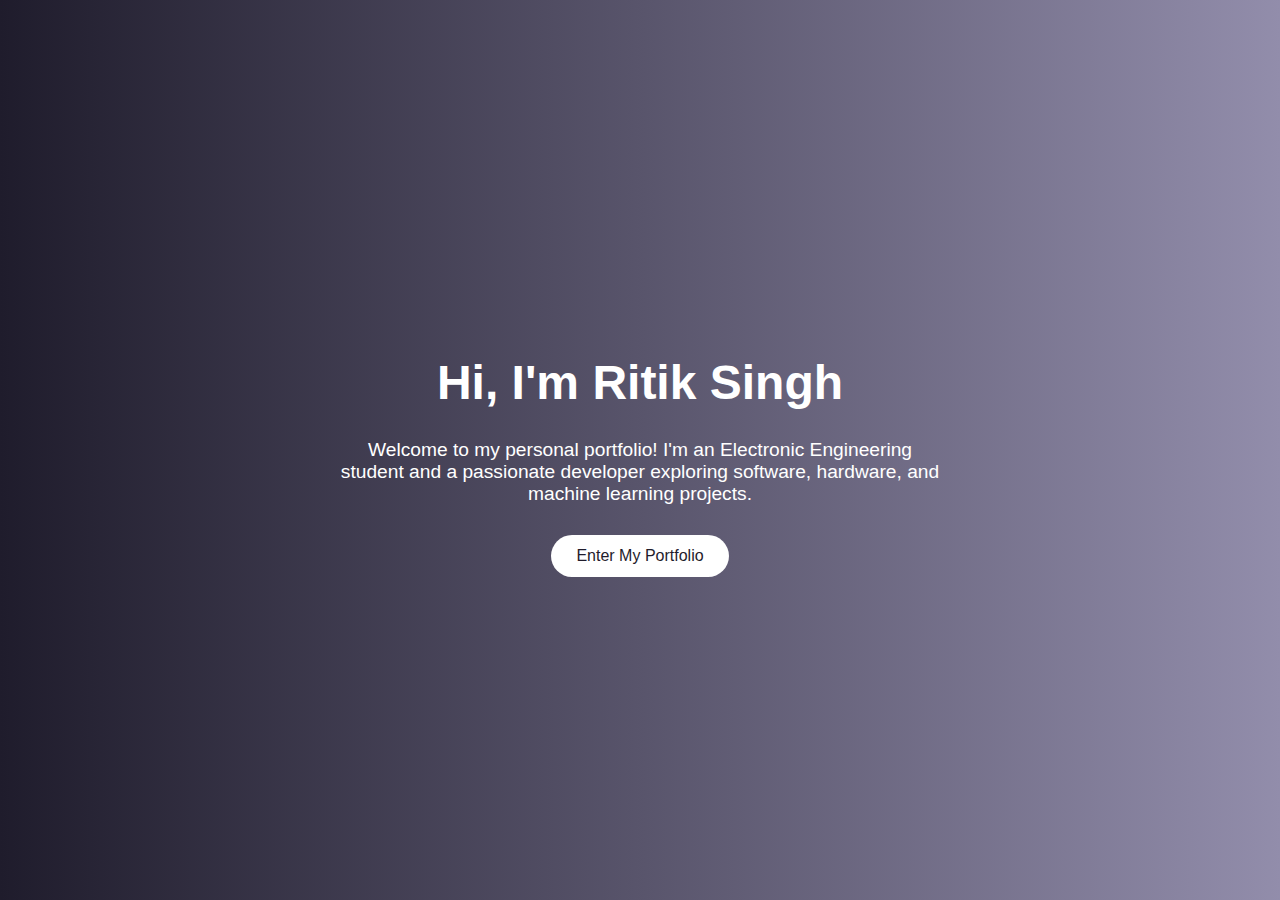
<file: index.html>
<!DOCTYPE html>
<html lang="en">
<head>
  <meta charset="UTF-8">
  <title>Welcome | My Portfolio</title>
  <style>
    body {
      margin: 0;
      padding: 0;
      background: linear-gradient(to right, #1f1c2c, #928dab);
      font-family: 'Segoe UI', sans-serif;
      color: white;
      display: flex;
      flex-direction: column;
      align-items: center;
      justify-content: center;
      height: 100vh;
      text-align: center;
    }

    h1 {
      font-size: 3em;
      margin-bottom: 10px;
    }

    p {
      max-width: 600px;
      font-size: 1.2em;
      margin-bottom: 30px;
    }

    .btn {
      background-color: #ffffff;
      color: #1f1c2c;
      padding: 12px 25px;
      font-size: 1em;
      border: none;
      border-radius: 25px;
      cursor: pointer;
      transition: all 0.3s ease;
      text-decoration: none;
    }

    .btn:hover {
      background-color: #f1f1f1;
      transform: scale(1.05);
    }
  </style>
</head>
<body>

  <h1>Hi, I'm Ritik Singh</h1>
  <p>Welcome to my personal portfolio! I'm an Electronic Engineering student and a passionate developer exploring software, hardware, and machine learning projects.</p>
  
  <a href="../portfolioproject1/mainportfolio.html" class="btn">Enter My Portfolio</a>

</body>
</html>
</file>
